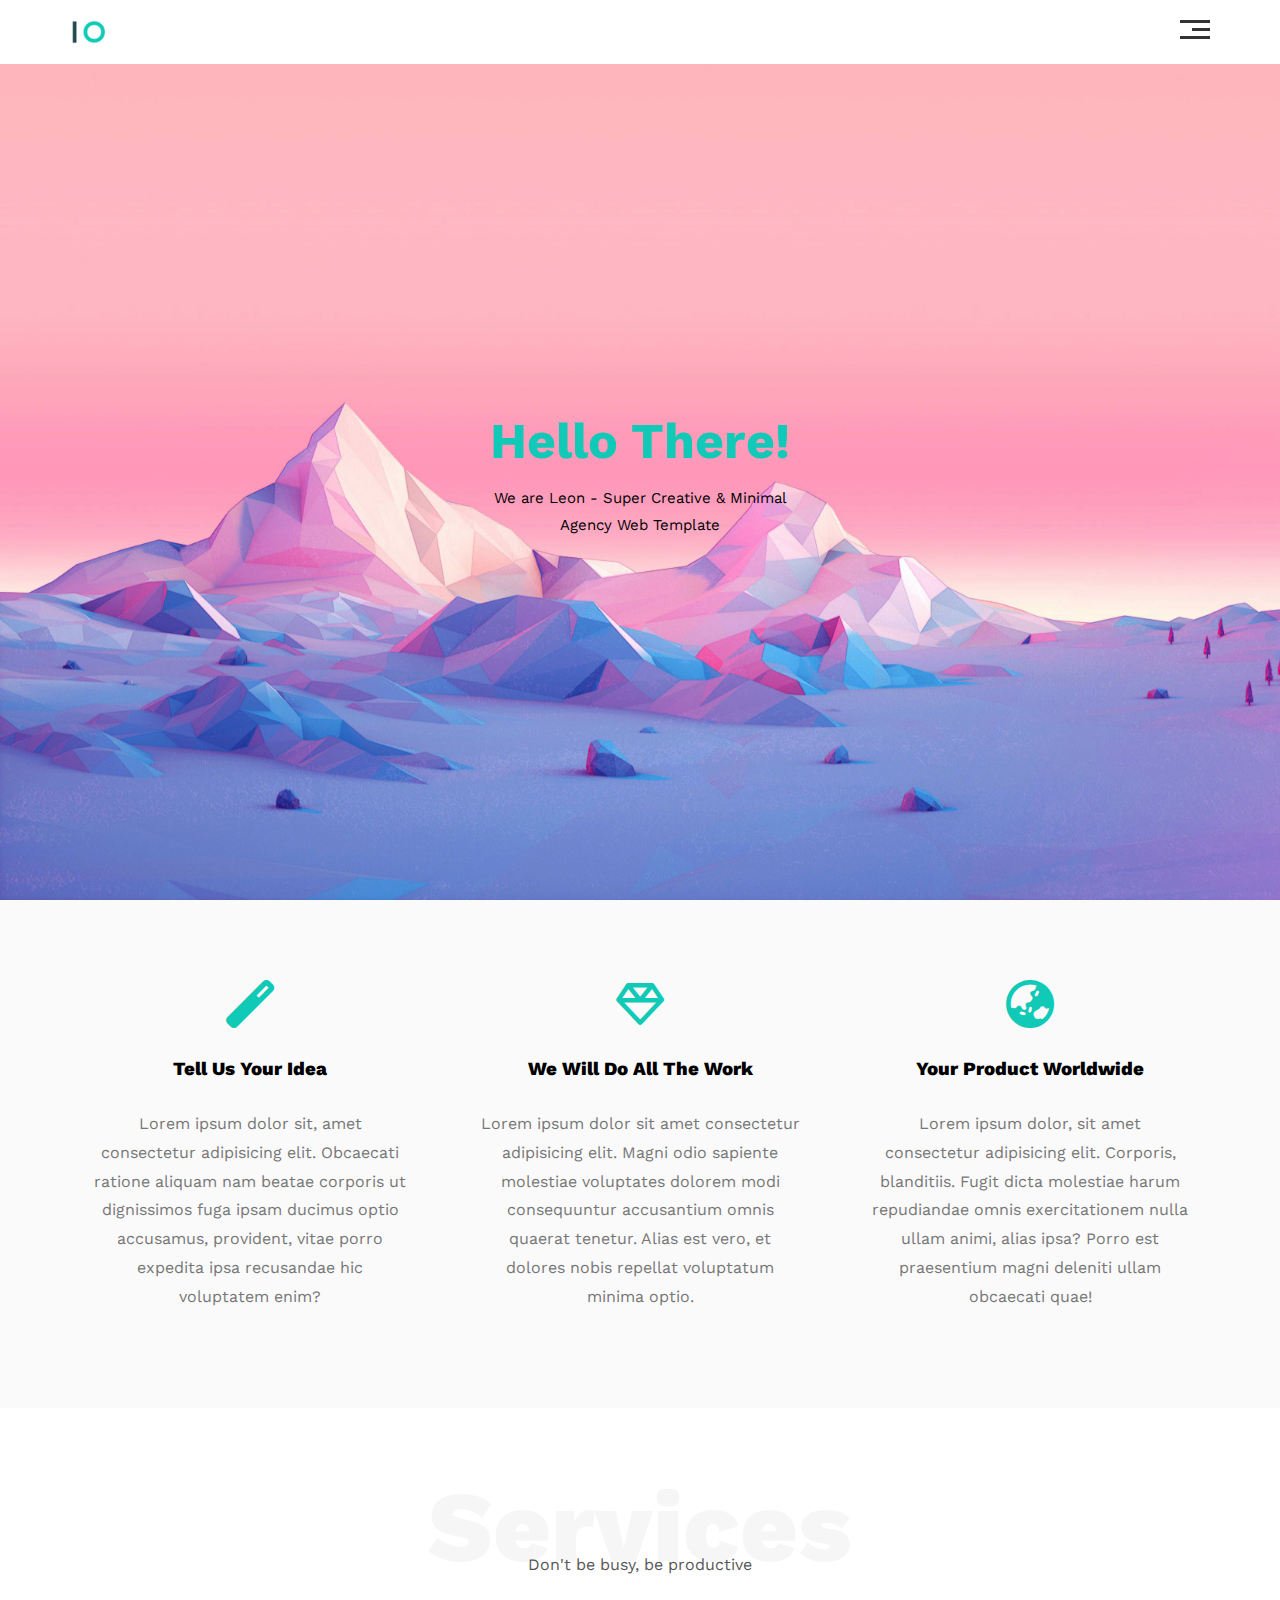
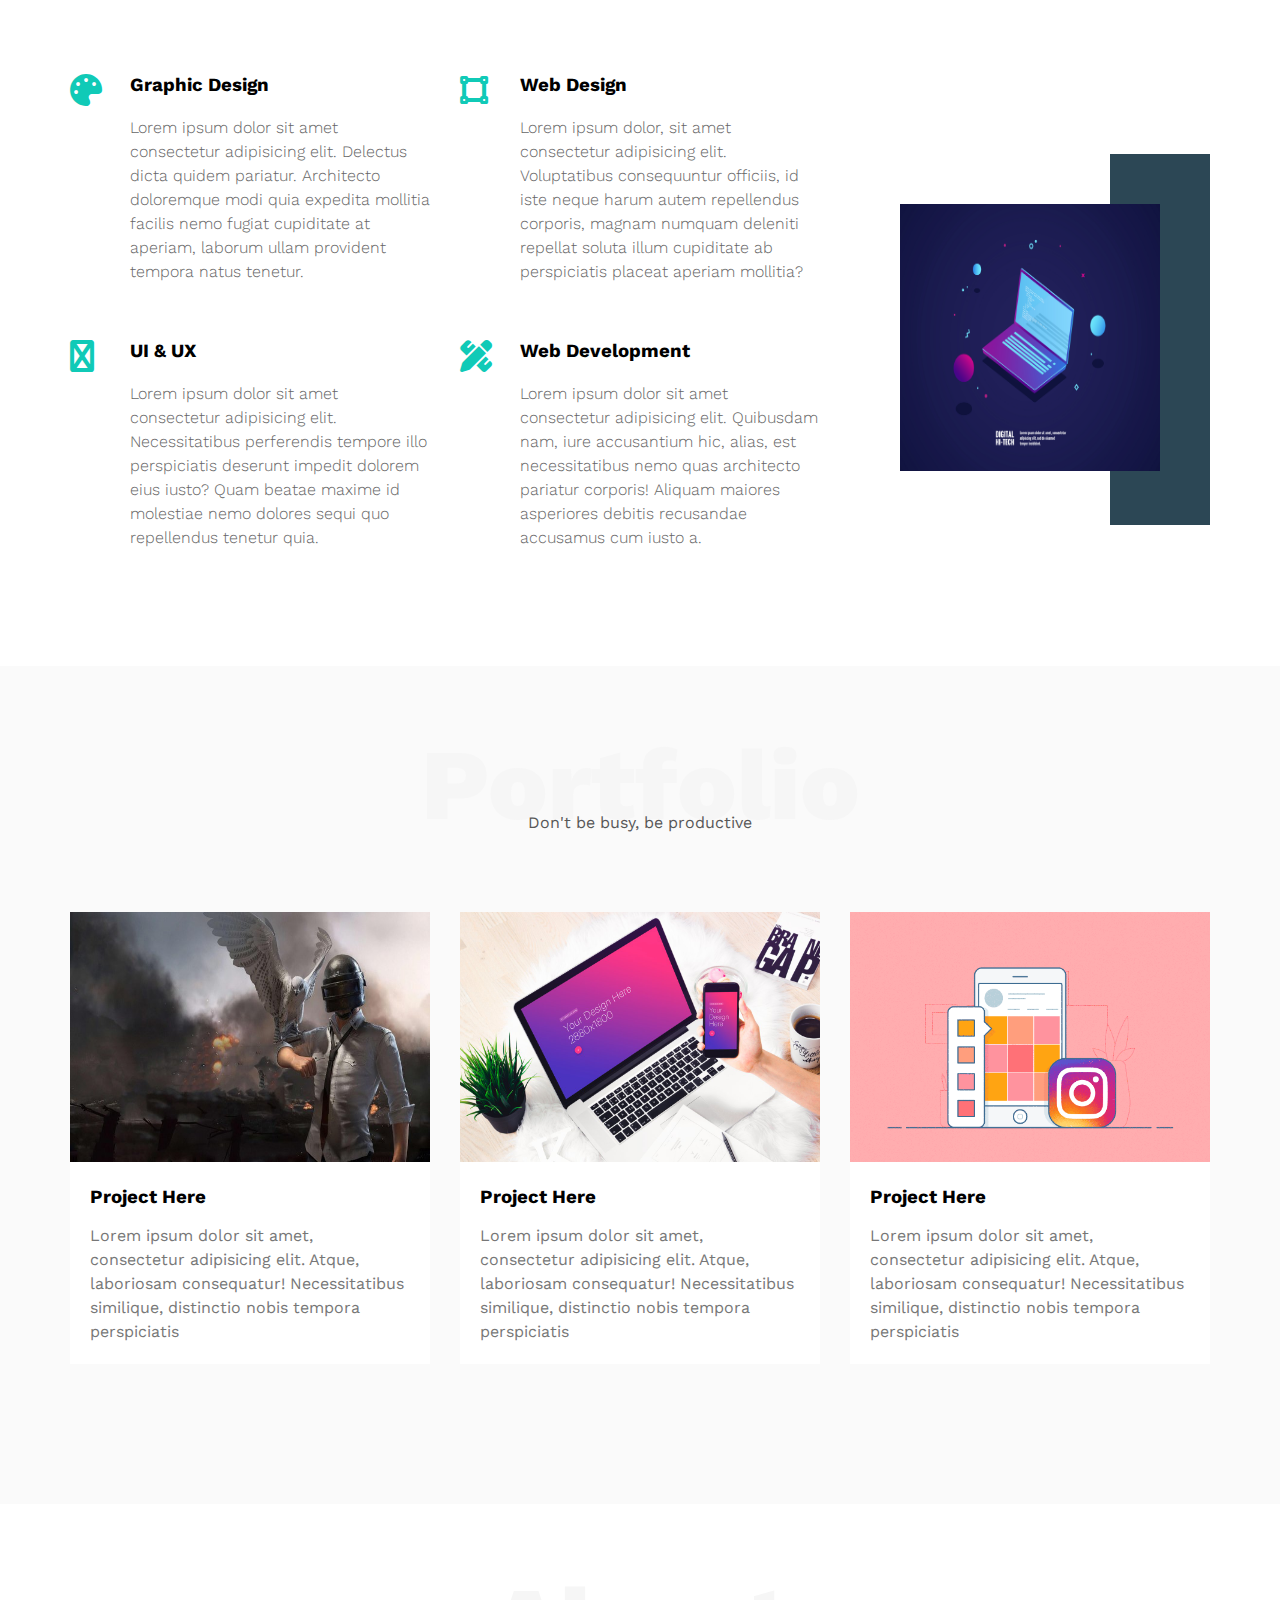
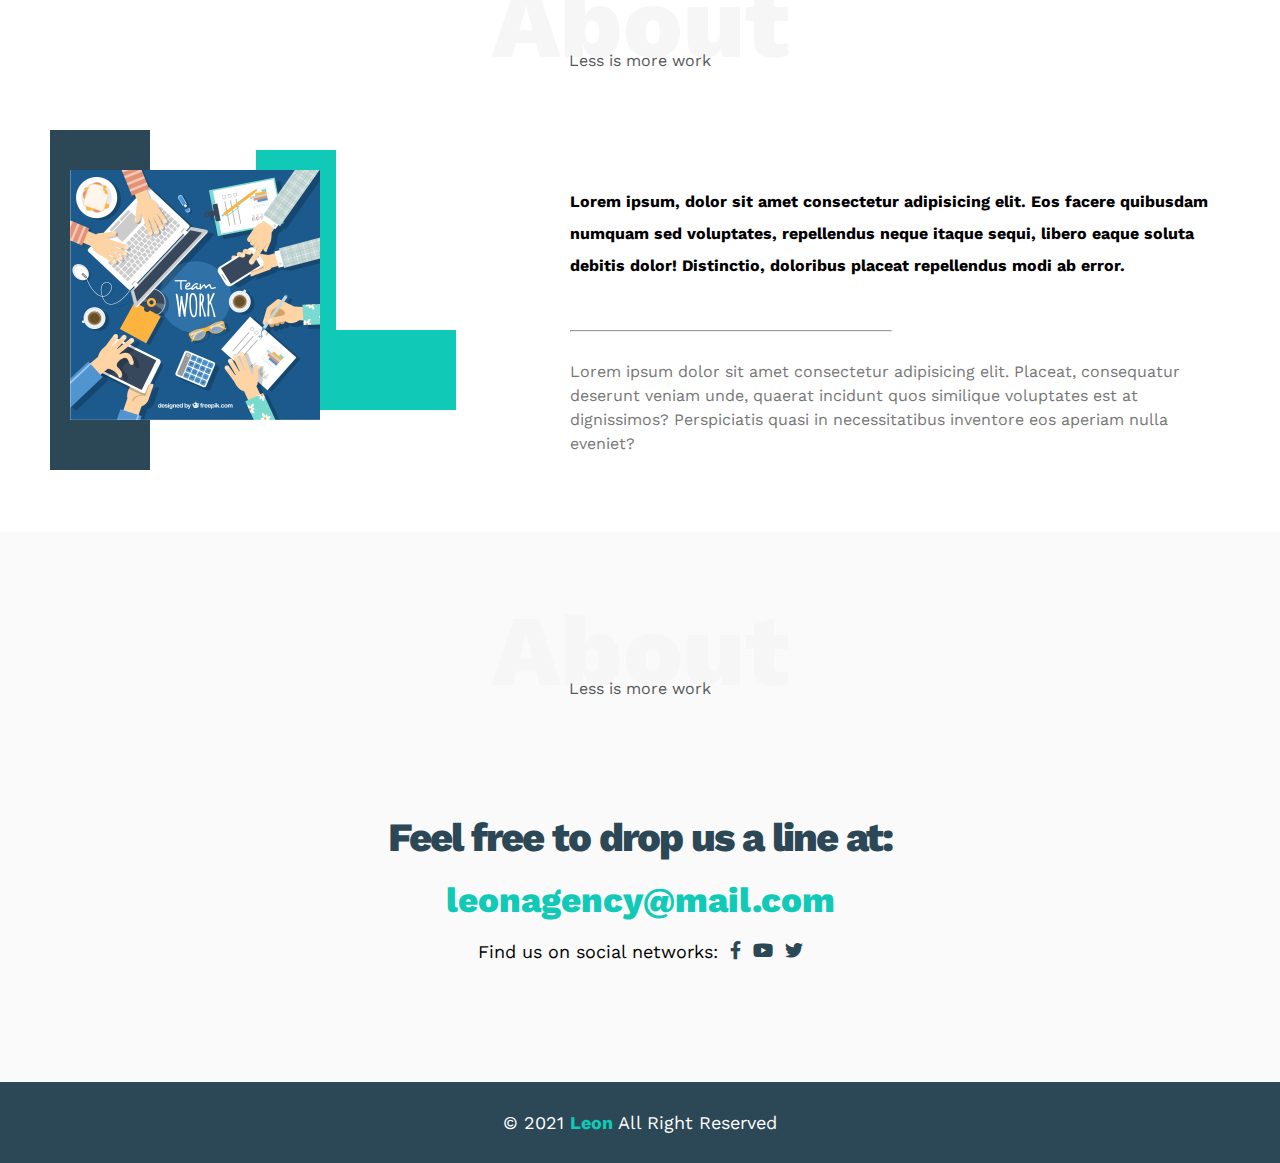
<file: index.html>
<!DOCTYPE html>
<html lang="en">
  <head>
    <meta charset="UTF-8" />
    <meta http-equiv="X-UA-Compatible" content="IE=edge" />
    <meta name="viewport" content="width=device-width, initial-scale=1.0" />
    <title>Leon_Template</title>

    <!--Main template css file-->
    <link rel="stylesheet" href="Css/leon.css" />
    <!-- Render All Elements Normally-->
    <link rel="stylesheet" href="Css/normalize.css" />
    <!-- Font Awesm Library-->
    <link rel="stylesheet" href="Css/all.min.css" />
    <!-- Google font-->
    <link rel="preconnect" href="https://fonts.googleapis.com" />
    <link rel="preconnect" href="https://fonts.gstatic.com" crossorigin />
    <link
      href="https://fonts.googleapis.com/css2?family=Work+Sans:wght@200;300;400;500;600;700;800;900&display=swap"
      rel="stylesheet"
    />
  </head>

  <body>
    <!-- Start Header -->
    <div class="header">
      <div class="contanir">
        <img class="logo" src="image/logo.png" alt="Logo" />
        <div class="links">
          <span class="icon">
            <span></span>
            <span></span>
            <span></span>
          </span>
          <ul>
            <li><a href="#Services">Services</a></li>
            <li><a href="#portfolio">portfolio</a></li>
            <li><a href="#About">About</a></li>
            <li><a href="#contact">contact</a></li>
          </ul>
        </div>
      </div>
    </div>
    <!-- End Header-->
    <!-- Start Landing -->
    <div class="landing">
      <div class="intro-text">
        <h1>Hello There!</h1>
        <p>We are Leon - Super Creative & Minimal Agency Web Template</p>
      </div>
    </div>
    <!-- End Landing -->

    <!-- Start Featuers -->
    <div class="featuers">
      <div class="contanir grid-3">
        <div class="feat">
          <i class="fas fa-magic fa-3x"></i>
          <h3>Tell Us Your Idea</h3>
          <p>
            Lorem ipsum dolor sit, amet consectetur adipisicing elit. Obcaecati
            ratione aliquam nam beatae corporis ut dignissimos fuga ipsam
            ducimus optio accusamus, provident, vitae porro expedita ipsa
            recusandae hic voluptatem enim?
          </p>
        </div>
        <div class="feat">
          <i class="far fa-gem fa-3x"></i>
          <h3>We Will Do All The Work</h3>
          <p>
            Lorem ipsum dolor sit amet consectetur adipisicing elit. Magni odio
            sapiente molestiae voluptates dolorem modi consequuntur accusantium
            omnis quaerat tenetur. Alias est vero, et dolores nobis repellat
            voluptatum minima optio.
          </p>
        </div>
        <div class="feat">
          <i class="fas fa-globe-asia fa-3x"></i>
          <h3>Your Product Worldwide</h3>
          <p>
            Lorem ipsum dolor, sit amet consectetur adipisicing elit. Corporis,
            blanditiis. Fugit dicta molestiae harum repudiandae omnis
            exercitationem nulla ullam animi, alias ipsa? Porro est praesentium
            magni deleniti ullam obcaecati quae!
          </p>
        </div>
      </div>
    </div>
    <!-- End Featuers -->
    <!-- Start Services -->
    <div class="services">
      <div class="contanir">
        <h2 class="special-haeding">Services</h2>
        <p>Don't be busy, be productive</p>
        <div class="services-content grid-3">
          <div class="col">
            <!-- Start Service -->
            <div class="ser">
              <i class="fas fa-palette fa-2x"></i>
              <div class="text">
                <h3>Graphic Design</h3>
                <p>
                  Lorem ipsum dolor sit amet consectetur adipisicing elit.
                  Delectus dicta quidem pariatur. Architecto doloremque modi
                  quia expedita mollitia facilis nemo fugiat cupiditate at
                  aperiam, laborum ullam provident tempora natus tenetur.
                </p>
              </div>
            </div>
            <div class="ser">
              <i class="fas fa-sketch fa-2x"></i>
              <div class="text">
                <h3>UI & UX</h3>
                <p>
                  Lorem ipsum dolor sit amet consectetur adipisicing elit.
                  Necessitatibus perferendis tempore illo perspiciatis deserunt
                  impedit dolorem eius iusto? Quam beatae maxime id molestiae
                  nemo dolores sequi quo repellendus tenetur quia.
                </p>
              </div>
            </div>
            <!-- End Service -->
          </div>
          <div class="col">
            <!-- Start Service -->
            <div class="ser">
              <i class="fas fa-vector-square fa-2x"></i>
              <div class="text">
                <h3>Web Design</h3>
                <p>
                  Lorem ipsum dolor, sit amet consectetur adipisicing elit.
                  Voluptatibus consequuntur officiis, id iste neque harum autem
                  repellendus corporis, magnam numquam deleniti repellat soluta
                  illum cupiditate ab perspiciatis placeat aperiam mollitia?
                </p>
              </div>
            </div>
            <div class="ser">
              <i class="fas fa-pencil-ruler fa-2x"></i>
              <div class="text">
                <h3>Web Development</h3>
                <p>
                  Lorem ipsum dolor sit amet consectetur adipisicing elit.
                  Quibusdam nam, iure accusantium hic, alias, est necessitatibus
                  nemo quas architecto pariatur corporis! Aliquam maiores
                  asperiores debitis recusandae accusamus cum iusto a.
                </p>
              </div>
            </div>
            <!-- End Service -->
          </div>
          <div class="col">
            <div class="image image-select">
              <img src="image/612.jpg" alt="" />
            </div>
          </div>
        </div>
      </div>
    </div>
    <!-- End Services -->

    <!-- Start Portfolio -->
    <div class="portfolio">
      <div class="contanir">
        <h2 class="special-haeding">Portfolio</h2>
        <p>Don't be busy, be productive</p>
        <div class="portfolio-content grid-3">
          <div class="card">
            <img src="image/1333.jpg" alt="" height="250px" />
            <div class="info">
              <h3>Project Here</h3>
              <p>
                Lorem ipsum dolor sit amet, consectetur adipisicing elit. Atque,
                laboriosam consequatur! Necessitatibus similique, distinctio
                nobis tempora perspiciatis
              </p>
            </div>
          </div>
          <div class="card">
            <img src="image/53-.png" alt="" height="250px" />
            <div class="info">
              <h3>Project Here</h3>
              <p>
                Lorem ipsum dolor sit amet, consectetur adipisicing elit. Atque,
                laboriosam consequatur! Necessitatibus similique, distinctio
                nobis tempora perspiciatis
              </p>
            </div>
          </div>
          <div class="card">
            <img src="image/2(1).png" alt="" height="250px" />
            <div class="info">
              <h3>Project Here</h3>
              <p>
                Lorem ipsum dolor sit amet, consectetur adipisicing elit. Atque,
                laboriosam consequatur! Necessitatibus similique, distinctio
                nobis tempora perspiciatis
              </p>
            </div>
          </div>
        </div>
      </div>
    </div>
    <!-- End Portfolio -->
    <!-- Start About -->
    <div class="about">
      <div class="contanir">
        <h2 class="special-haeding">About</h2>
        <p>Less is more work</p>
        <div class="about-content">
          <div class="image">
            <img src="image/6.jpg" alt="" />
          </div>
          <div class="text">
            <p>
              Lorem ipsum, dolor sit amet consectetur adipisicing elit. Eos
              facere quibusdam numquam sed voluptates, repellendus neque itaque
              sequi, libero eaque soluta debitis dolor! Distinctio, doloribus
              placeat repellendus modi ab error.
            </p>
            <hr />
            <p>
              Lorem ipsum dolor sit amet consectetur adipisicing elit. Placeat,
              consequatur deserunt veniam unde, quaerat incidunt quos similique
              voluptates est at dignissimos? Perspiciatis quasi in
              necessitatibus inventore eos aperiam nulla eveniet?
            </p>
          </div>
        </div>
      </div>
    </div>
    <!-- End About -->

    <!-- Start Contact -->
    <div class="contact">
      <div class="contanir">
        <h2 class="special-haeding">About</h2>
        <p>Less is more work</p>
        <div class="info">
          <p class="lable">Feel free to drop us a line at:</p>
          <a href="mailto:leonagency@mail.com?subject=Contact"
            >leonagency@mail.com</a
          >
          <div class="social">
            Find us on social networks:
            <i class="fab fa-facebook-f"></i>
            <i class="fab fa-youtube"></i>
            <i class="fab fa-twitter"></i>
          </div>
        </div>
      </div>
    </div>
    <!-- End Contact -->

    <!-- Start Footer -->
    <div class="footer">&copy; 2021 <span>Leon</span> All Right Reserved</div>
    <!-- End Footer -->
  </body>
</html>
</file>
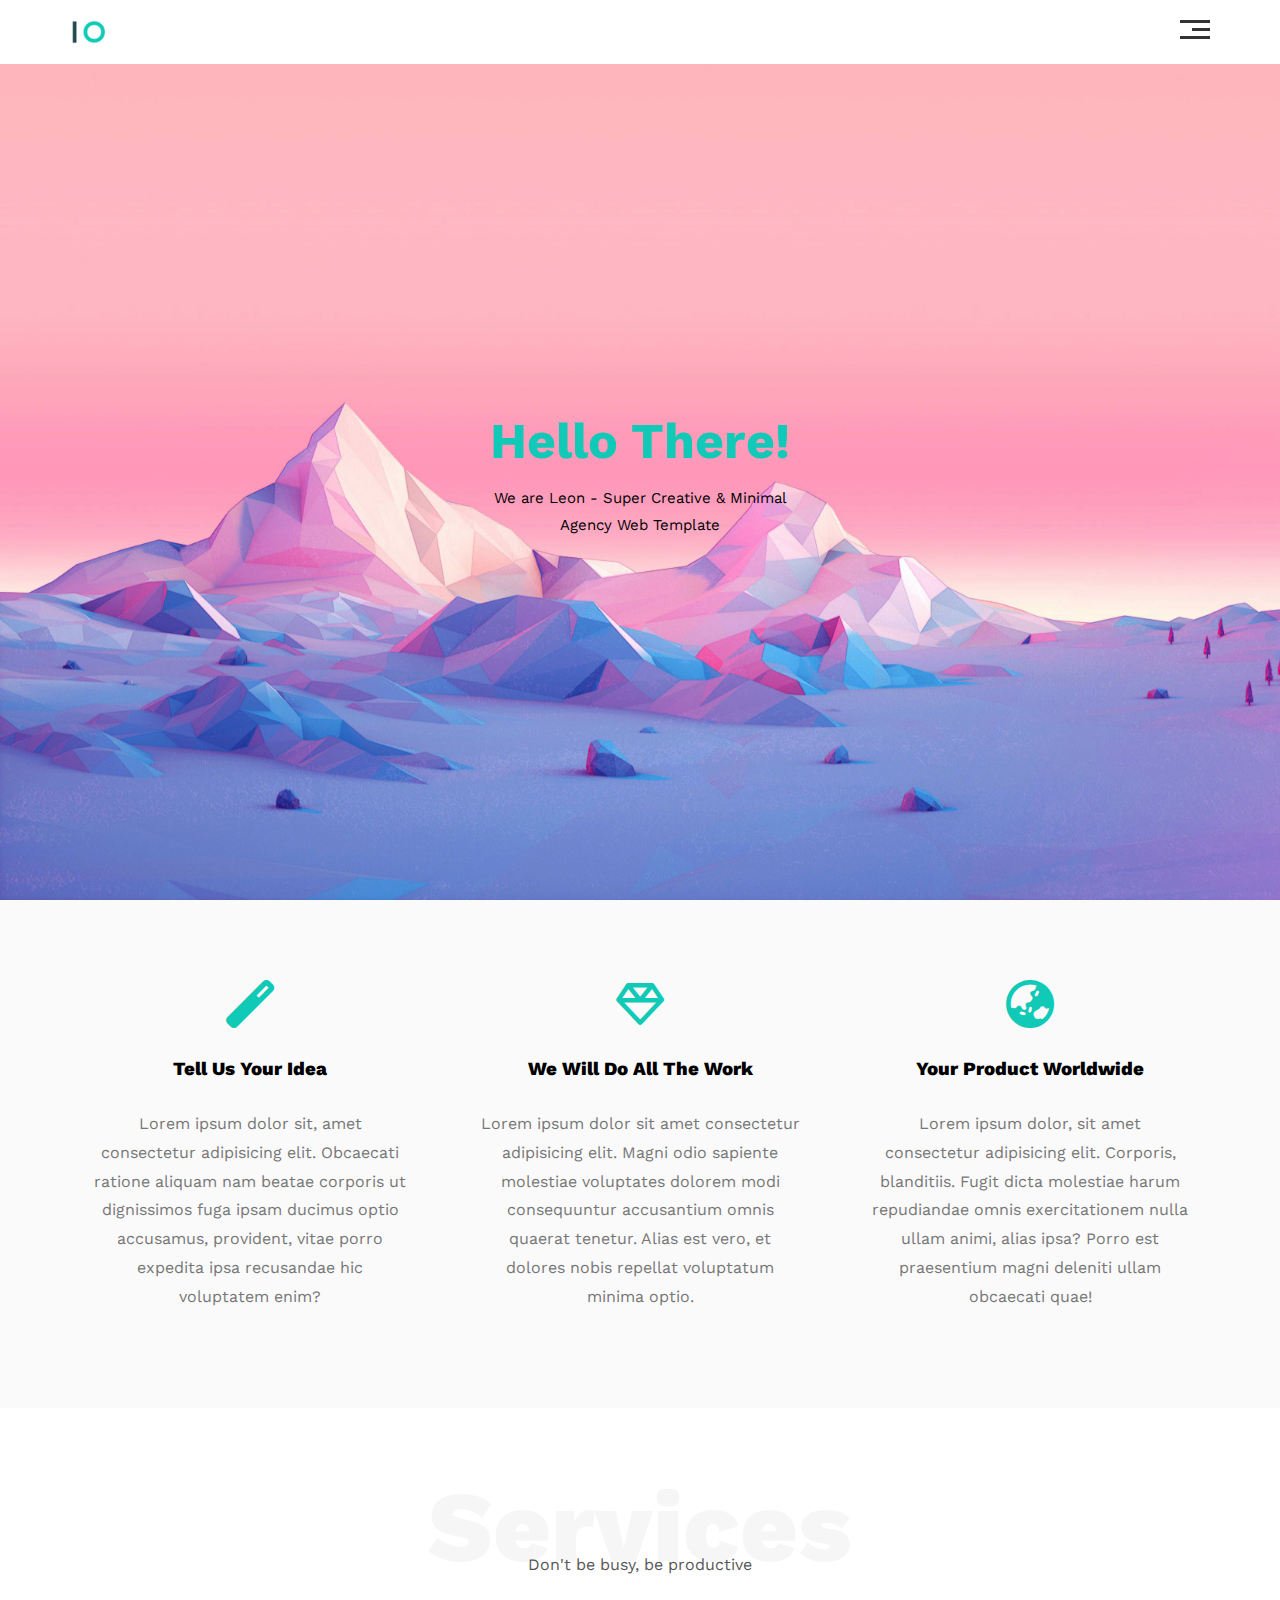
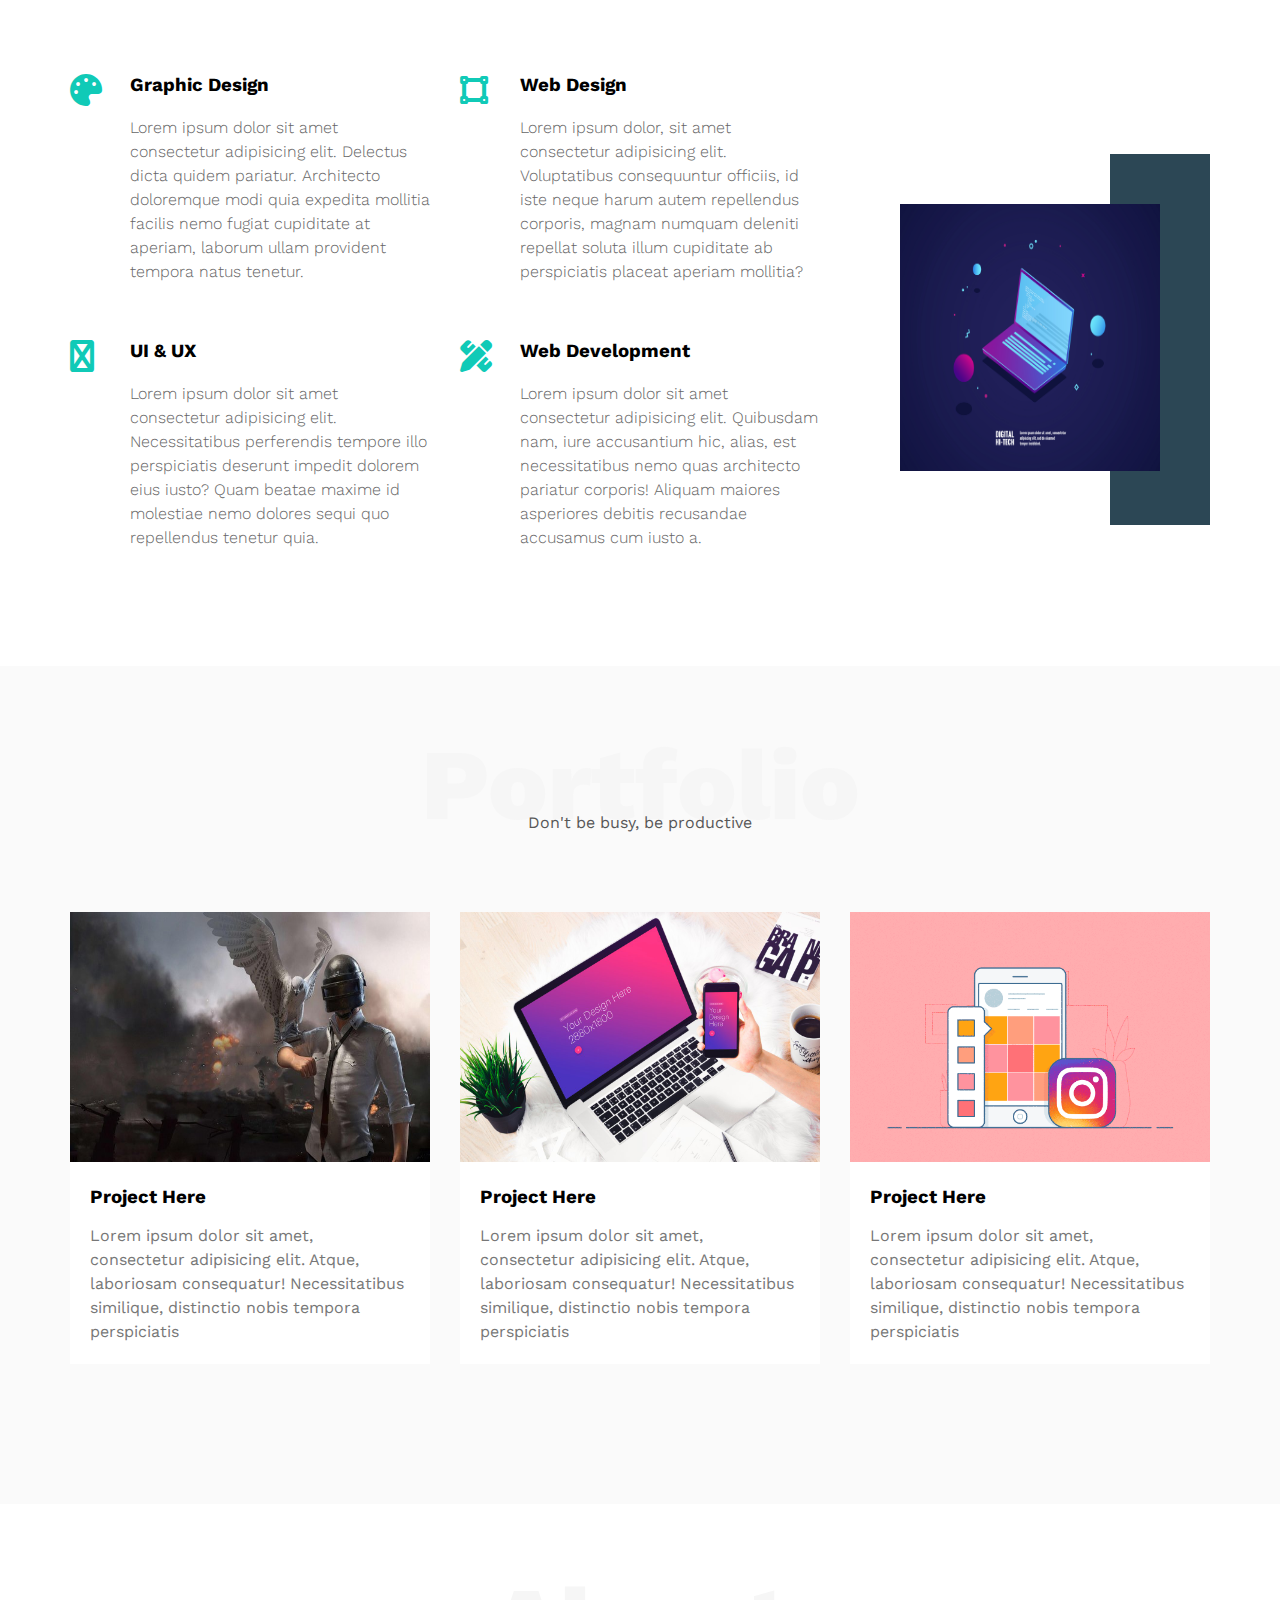
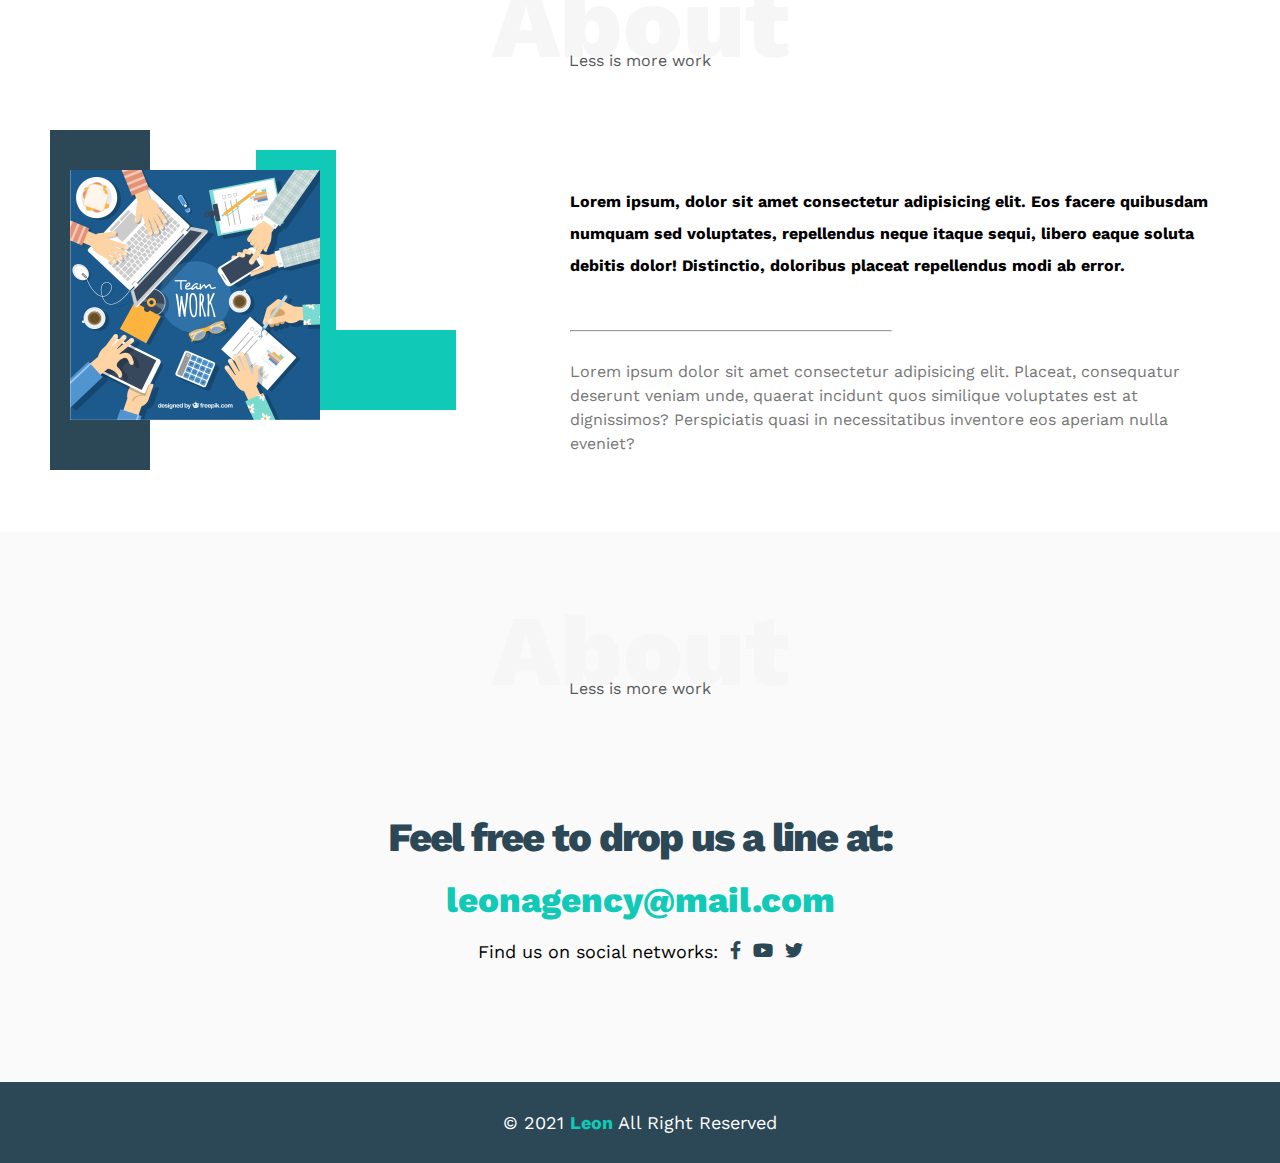
<file: html/index.html>
<!DOCTYPE html>
<html lang="en">
  <head>
    <meta charset="UTF-8" />
    <meta http-equiv="X-UA-Compatible" content="IE=edge" />
    <meta name="viewport" content="width=device-width, initial-scale=1.0" />
    <title>Leon_Template</title>

    <!--Main template css file-->
    <link rel="stylesheet" href="../Css/leon.css" />
    <!-- Render All Elements Normally-->
    <link rel="stylesheet" href="../Css/normalize.css" />
    <!-- Font Awesm Library-->
    <link rel="stylesheet" href="../Css/all.min.css" />
    <!-- Google font-->
    <link rel="preconnect" href="https://fonts.googleapis.com" />
    <link rel="preconnect" href="https://fonts.gstatic.com" crossorigin />
    <link
      href="https://fonts.googleapis.com/css2?family=Work+Sans:wght@200;300;400;500;600;700;800;900&display=swap"
      rel="stylesheet"
    />
  </head>

  <body>
    <!-- Start Header -->
    <div class="header">
      <div class="contanir">
        <img class="logo" src="../image/logo.png" alt="Logo" />
        <div class="links">
          <span class="icon">
            <span></span>
            <span></span>
            <span></span>
          </span>
          <ul>
            <li><a href="#Services">Services</a></li>
            <li><a href="#portfolio">portfolio</a></li>
            <li><a href="#About">About</a></li>
            <li><a href="#contact">contact</a></li>
          </ul>
        </div>
      </div>
    </div>
    <!-- End Header-->
    <!-- Start Landing -->
    <div class="landing">
      <div class="intro-text">
        <h1>Hello There!</h1>
        <p>We are Leon - Super Creative & Minimal Agency Web Template</p>
      </div>
    </div>
    <!-- End Landing -->

    <!-- Start Featuers -->
    <div class="featuers">
      <div class="contanir grid-3">
        <div class="feat">
          <i class="fas fa-magic fa-3x"></i>
          <h3>Tell Us Your Idea</h3>
          <p>
            Lorem ipsum dolor sit, amet consectetur adipisicing elit. Obcaecati
            ratione aliquam nam beatae corporis ut dignissimos fuga ipsam
            ducimus optio accusamus, provident, vitae porro expedita ipsa
            recusandae hic voluptatem enim?
          </p>
        </div>
        <div class="feat">
          <i class="far fa-gem fa-3x"></i>
          <h3>We Will Do All The Work</h3>
          <p>
            Lorem ipsum dolor sit amet consectetur adipisicing elit. Magni odio
            sapiente molestiae voluptates dolorem modi consequuntur accusantium
            omnis quaerat tenetur. Alias est vero, et dolores nobis repellat
            voluptatum minima optio.
          </p>
        </div>
        <div class="feat">
          <i class="fas fa-globe-asia fa-3x"></i>
          <h3>Your Product Worldwide</h3>
          <p>
            Lorem ipsum dolor, sit amet consectetur adipisicing elit. Corporis,
            blanditiis. Fugit dicta molestiae harum repudiandae omnis
            exercitationem nulla ullam animi, alias ipsa? Porro est praesentium
            magni deleniti ullam obcaecati quae!
          </p>
        </div>
      </div>
    </div>
    <!-- End Featuers -->
    <!-- Start Services -->
    <div class="services">
      <div class="contanir">
        <h2 class="special-haeding">Services</h2>
        <p>Don't be busy, be productive</p>
        <div class="services-content grid-3">
          <div class="col">
            <!-- Start Service -->
            <div class="ser">
              <i class="fas fa-palette fa-2x"></i>
              <div class="text">
                <h3>Graphic Design</h3>
                <p>
                  Lorem ipsum dolor sit amet consectetur adipisicing elit.
                  Delectus dicta quidem pariatur. Architecto doloremque modi
                  quia expedita mollitia facilis nemo fugiat cupiditate at
                  aperiam, laborum ullam provident tempora natus tenetur.
                </p>
              </div>
            </div>
            <div class="ser">
              <i class="fas fa-sketch fa-2x"></i>
              <div class="text">
                <h3>UI & UX</h3>
                <p>
                  Lorem ipsum dolor sit amet consectetur adipisicing elit.
                  Necessitatibus perferendis tempore illo perspiciatis deserunt
                  impedit dolorem eius iusto? Quam beatae maxime id molestiae
                  nemo dolores sequi quo repellendus tenetur quia.
                </p>
              </div>
            </div>
            <!-- End Service -->
          </div>
          <div class="col">
            <!-- Start Service -->
            <div class="ser">
              <i class="fas fa-vector-square fa-2x"></i>
              <div class="text">
                <h3>Web Design</h3>
                <p>
                  Lorem ipsum dolor, sit amet consectetur adipisicing elit.
                  Voluptatibus consequuntur officiis, id iste neque harum autem
                  repellendus corporis, magnam numquam deleniti repellat soluta
                  illum cupiditate ab perspiciatis placeat aperiam mollitia?
                </p>
              </div>
            </div>
            <div class="ser">
              <i class="fas fa-pencil-ruler fa-2x"></i>
              <div class="text">
                <h3>Web Development</h3>
                <p>
                  Lorem ipsum dolor sit amet consectetur adipisicing elit.
                  Quibusdam nam, iure accusantium hic, alias, est necessitatibus
                  nemo quas architecto pariatur corporis! Aliquam maiores
                  asperiores debitis recusandae accusamus cum iusto a.
                </p>
              </div>
            </div>
            <!-- End Service -->
          </div>
          <div class="col">
            <div class="image image-select">
              <img src="../image/612.jpg" alt="" />
            </div>
          </div>
        </div>
      </div>
    </div>
    <!-- End Services -->

    <!-- Start Portfolio -->
    <div class="portfolio">
      <div class="contanir">
        <h2 class="special-haeding">Portfolio</h2>
        <p>Don't be busy, be productive</p>
        <div class="portfolio-content grid-3">
          <div class="card">
            <img src="../image/1333.jpg" alt="" height="250px" />
            <div class="info">
              <h3>Project Here</h3>
              <p>
                Lorem ipsum dolor sit amet, consectetur adipisicing elit. Atque,
                laboriosam consequatur! Necessitatibus similique, distinctio
                nobis tempora perspiciatis
              </p>
            </div>
          </div>
          <div class="card">
            <img src="../image/53-.png" alt="" height="250px" />
            <div class="info">
              <h3>Project Here</h3>
              <p>
                Lorem ipsum dolor sit amet, consectetur adipisicing elit. Atque,
                laboriosam consequatur! Necessitatibus similique, distinctio
                nobis tempora perspiciatis
              </p>
            </div>
          </div>
          <div class="card">
            <img src="../image/2(1).png" alt="" height="250px" />
            <div class="info">
              <h3>Project Here</h3>
              <p>
                Lorem ipsum dolor sit amet, consectetur adipisicing elit. Atque,
                laboriosam consequatur! Necessitatibus similique, distinctio
                nobis tempora perspiciatis
              </p>
            </div>
          </div>
        </div>
      </div>
    </div>
    <!-- End Portfolio -->
    <!-- Start About -->
    <div class="about">
      <div class="contanir">
        <h2 class="special-haeding">About</h2>
        <p>Less is more work</p>
        <div class="about-content">
          <div class="image">
            <img src="../image/6.jpg" alt="" />
          </div>
          <div class="text">
            <p>
              Lorem ipsum, dolor sit amet consectetur adipisicing elit. Eos
              facere quibusdam numquam sed voluptates, repellendus neque itaque
              sequi, libero eaque soluta debitis dolor! Distinctio, doloribus
              placeat repellendus modi ab error.
            </p>
            <hr />
            <p>
              Lorem ipsum dolor sit amet consectetur adipisicing elit. Placeat,
              consequatur deserunt veniam unde, quaerat incidunt quos similique
              voluptates est at dignissimos? Perspiciatis quasi in
              necessitatibus inventore eos aperiam nulla eveniet?
            </p>
          </div>
        </div>
      </div>
    </div>
    <!-- End About -->

    <!-- Start Contact -->
    <div class="contact">
      <div class="contanir">
        <h2 class="special-haeding">About</h2>
        <p>Less is more work</p>
        <div class="info">
          <p class="lable">Feel free to drop us a line at:</p>
          <a href="mailto:leonagency@mail.com?subject=Contact"
            >leonagency@mail.com</a
          >
          <div class="social">
            Find us on social networks:
            <i class="fab fa-facebook-f"></i>
            <i class="fab fa-youtube"></i>
            <i class="fab fa-twitter"></i>
          </div>
        </div>
      </div>
    </div>
    <!-- End Contact -->

    <!-- Start Footer -->
    <div class="footer">&copy; 2021 <span>Leon</span> All Right Reserved</div>
    <!-- End Footer -->
  </body>
</html>
</file>
<file: Css/leon.css>
/* Variable */
:root {
  --main-color: #10cab7;
  --scendary-color: #2c4755;
  --section-padding: 60px;
  --section-bacground: #fafafa;
}

/*Start Global Rules*/
* {
  -webkit-box-sizing: border-box;
  -moz-box-sizing: border-box;
  box-sizing: border-box;
}

body {
  font-family: "Work Sans", sans-serif;
}

.contanir {
  padding-left: 15px;
  padding-right: 15px;
  margin-left: auto;
  margin-right: auto;
}

@media (min-width: 768px) {
  .contanir {
    width: 750px;
  }
}
@media (min-width: 992px) {
  .contanir {
    width: 970px;
  }
}
@media (min-width: 1200px) {
  .contanir {
    width: 1170px;
  }
}
/* End Global Rules */

/* Start Component */
.special-haeding {
  color: #f6f6f6;
  font-size: 100px;
  font-weight: 800;
  text-align: center;
  margin: 0;
}

.special-haeding + p {
  color: #575757;
  margin-top: -30px;
  text-align: center;
}

@media (max-width: 768px) {
  .special-haeding {
    font-size: 50px;
  }
  .special-haeding + p {
    margin-top: -20px;
  }
}

.grid-3 {
  display: grid;
  grid-template-columns: repeat(auto-fill, minmax(300px, 1fr));
  gap: 30px;
}
/* End Component */

/* Strat Header */
.header {
  padding: 20px;
}

.header .contanir {
  display: flex;
  justify-content: space-between;
  align-items: center;
}

.header .logo {
  width: 60px;
}

.header .links {
  position: relative;
}

.header .links:hover .icon span:nth-child(2) {
  width: 100%;
}

.header .links .icon {
  width: 30px;
  display: flex;
  flex-wrap: wrap;
  justify-content: end;
}

.header .links .icon span {
  background-color: #333;
  margin-bottom: 5px;
  height: 3px;
}

.header .links .icon span:first-child {
  width: 100%;
}

.header .links span:nth-child(2) {
  width: 60%;
  transition: 0.3s;
}

.header .links span:last-child {
  width: 100%;
}

.header .links ul {
  position: absolute;
  right: 0px;
  top: calc(100% + 10px);
  background-color: #f0f0f0;
  width: 250px;
  padding: 0;
  margin: 0;
  list-style-type: none;
  z-index: 1;
  display: none;
}

.header .links:hover ul {
  display: block;
}

.header .links ul::before {
  content: "";
  border-color: #ff000000 #00800000 #f0f0f0 transparent;
  border-style: solid;
  border-width: 10px;
  position: absolute;
  right: 5px;
  top: -20px;
}

.header .links ul li a {
  display: block;
  padding: 15px;
  text-decoration: none;
  color: #333;
  transition: 0.3s;
}

.header .links ul li:not(:last-child) a {
  border-bottom: 1px solid #333;
}

.header .links ul li a:hover {
  padding-left: 25px;
}
/* End Header */

/* Strat Landing */
.landing {
  background-image: url(../image/polygon-mountains-minimalist-r3.jpg);
  background-size: cover;
  height: calc(100vh - 64px);
  position: relative;
}

.landing .intro-text {
  position: absolute;
  left: 50%;
  top: 50%;
  width: 320px;
  max-width: 100%;
  text-align: center;
  transform: translate(-50%, -50%);
}

.landing .intro-text h1 {
  margin: 0;
  font-weight: bold;
  font-size: 50px;
  color: var(--main-color);
}

.landing .intro-text p {
  font-size: 15px;
  line-height: 1.8;
}
/* End Landing */

/* Start Featuers */
.featuers {
  padding-top: var(--section-padding);
  padding-bottom: var(--section-padding);
  background-color: var(--section-bacground);
}

.featuers .feat {
  text-align: center;
  padding: 20px;
}

.featuers .feat i {
  color: var(--main-color);
}

.featuers .feat h3 {
  font-weight: 800;
  margin: 30px 0;
}

.featuers .feat p {
  line-height: 1.8;
  color: #777;
}
/* End Featuers */

/* Start Services */
.services {
  padding-top: var(--section-padding);
  padding-bottom: var(--section-padding);
}

.services .services-content {
  align-items: center;
  margin-top: 100px;
}

.services .services-content .ser {
  display: flex;
  margin-bottom: 40px;
}

@media (max-width: 768px) {
  .services .services-content .ser {
    flex-direction: column;
    text-align: center;
  }
}

.services .services-content .ser i {
  color: var(--main-color);
  flex-basis: 60px;
}

.services .services-content .ser .text {
  flex: 1;
}

.services .services-content .ser .text h3 {
  margin: 0 0 20px;
}

.services .services-content .ser .text p {
  color: #666;
  line-height: 1.5;
  font-weight: 300;
}

.services .services-content .image {
  text-align: center;
  position: relative;
}

.services .services-content .image::before {
  content: "";
  position: absolute;
  right: 0;
  top: -50px;
  height: calc(100% + 100px);
  width: 100px;
  z-index: -1;
  background-color: var(--scendary-color);
}

.services .services-content .image img {
  width: 260px;
  height: 267px;
}

@media (max-width: 1199px) {
  .image-select {
    display: none;
  }
}
/* End Services */

/* Strat Portfolio */
.portfolio {
  padding-top: var(--section-padding);
  padding-bottom: var(--section-padding);
  background-color: var(--section-bacground);
}

.portfolio .portfolio-content {
  margin: 80px 0;
}

.portfolio .portfolio-content .card {
  background-color: white;
}

.portfolio .portfolio-content .card img {
  max-width: 100%;
}

.portfolio .portfolio-content .card .info {
  padding: 20px;
}

.portfolio .portfolio-content .card .info h3 {
  margin: 0;
}

.portfolio .portfolio-content .card .info p {
  color: #777;
  margin-bottom: 0;
  line-height: 1.5;
}
/* End Portfolio */

/* Start About */
.about {
  padding-top: var(--section-padding);
  padding-bottom: var(--section-padding);
}

.about .about-content {
  display: flex;
  flex-wrap: wrap;
  justify-content: space-between;
  margin-top: 100px;
}
@media (max-width: 992px) {
  .about-content {
    flex-direction: column;
    text-align: center;
  }
}

.about .about-content .image {
  width: 250px;
  height: 300px;
  position: relative;
}

@media (max-width: 992px) {
  .about .about-content .image {
    margin: 0 auto 30px;
  }
}

.about .about-content .image::before {
  content: "";
  width: 100px;
  height: calc(100% + 40px);
  position: absolute;
  background-color: var(--scendary-color);
  top: -40px;
  left: -20px;
  z-index: -1;
}

.about .about-content .image::after {
  content: "";
  content: "";
  width: 120px;
  height: 60%;
  border-left: 80px solid var(--main-color);
  border-bottom: 80px solid var(--main-color);
  position: absolute;
  z-index: -1;
  top: -20px;
  right: -136px;
}

@media (max-width: 992px) {
  .about .about-content .image::after,
  .about .about-content .image::before {
    display: none;
  }
}

.about .about-content .image img {
  width: 100%;
}

.about .about-content .text {
  flex-basis: calc(100% - 500px);
}

.about .about-content .text p:first-of-type {
  font-weight: bold;
  line-height: 2;
  margin-bottom: 40px;
}

.about .about-content .text hr {
  width: 50%;
  display: inline-block;
  background-color: var(--main-color);
}

.about .about-content .text p:last-of-type {
  color: #777;
  line-height: 1.5;
}
/* End About */

/* Start Contact */
.contact {
  padding-top: var(--section-padding);
  padding-bottom: var(--section-padding);
  background-color: var(--section-bacground);
}

.contact .info {
  padding-top: var(--section-padding);
  padding-bottom: var(--section-padding);
  text-align: center;
}

.contact .info .lable {
  color: var(--scendary-color);
  font-weight: 800;
  font-size: 40px;
  letter-spacing: -2px;
  margin-bottom: 18px;
}

.contact .info a {
  display: block;
  font-size: 35px;
  font-weight: 800;
  color: var(--main-color);
  text-decoration: none;
  margin-bottom: 20px;
}

.contact .info .social {
  display: flex;
  justify-content: center;
  font-size: 18px;
}

.contact .info .social i {
  padding-left: 12px;
  color: var(--scendary-color);
}

@media (max-width: 768px) {
  .contact .info .lable {
    font-size: 25px;
  }
  .contact .info a {
    font-size: 20px;
  }
}
/* End Contact */

/* Start Footer */
.footer {
  padding: 30px 10px;
  text-align: center;
  font-size: 18px;
  background-color: var(--scendary-color);
  color: white;
}
.footer span {
  font-weight: bold;
  color: var(--main-color);
}
/* End Footer */
</file>
